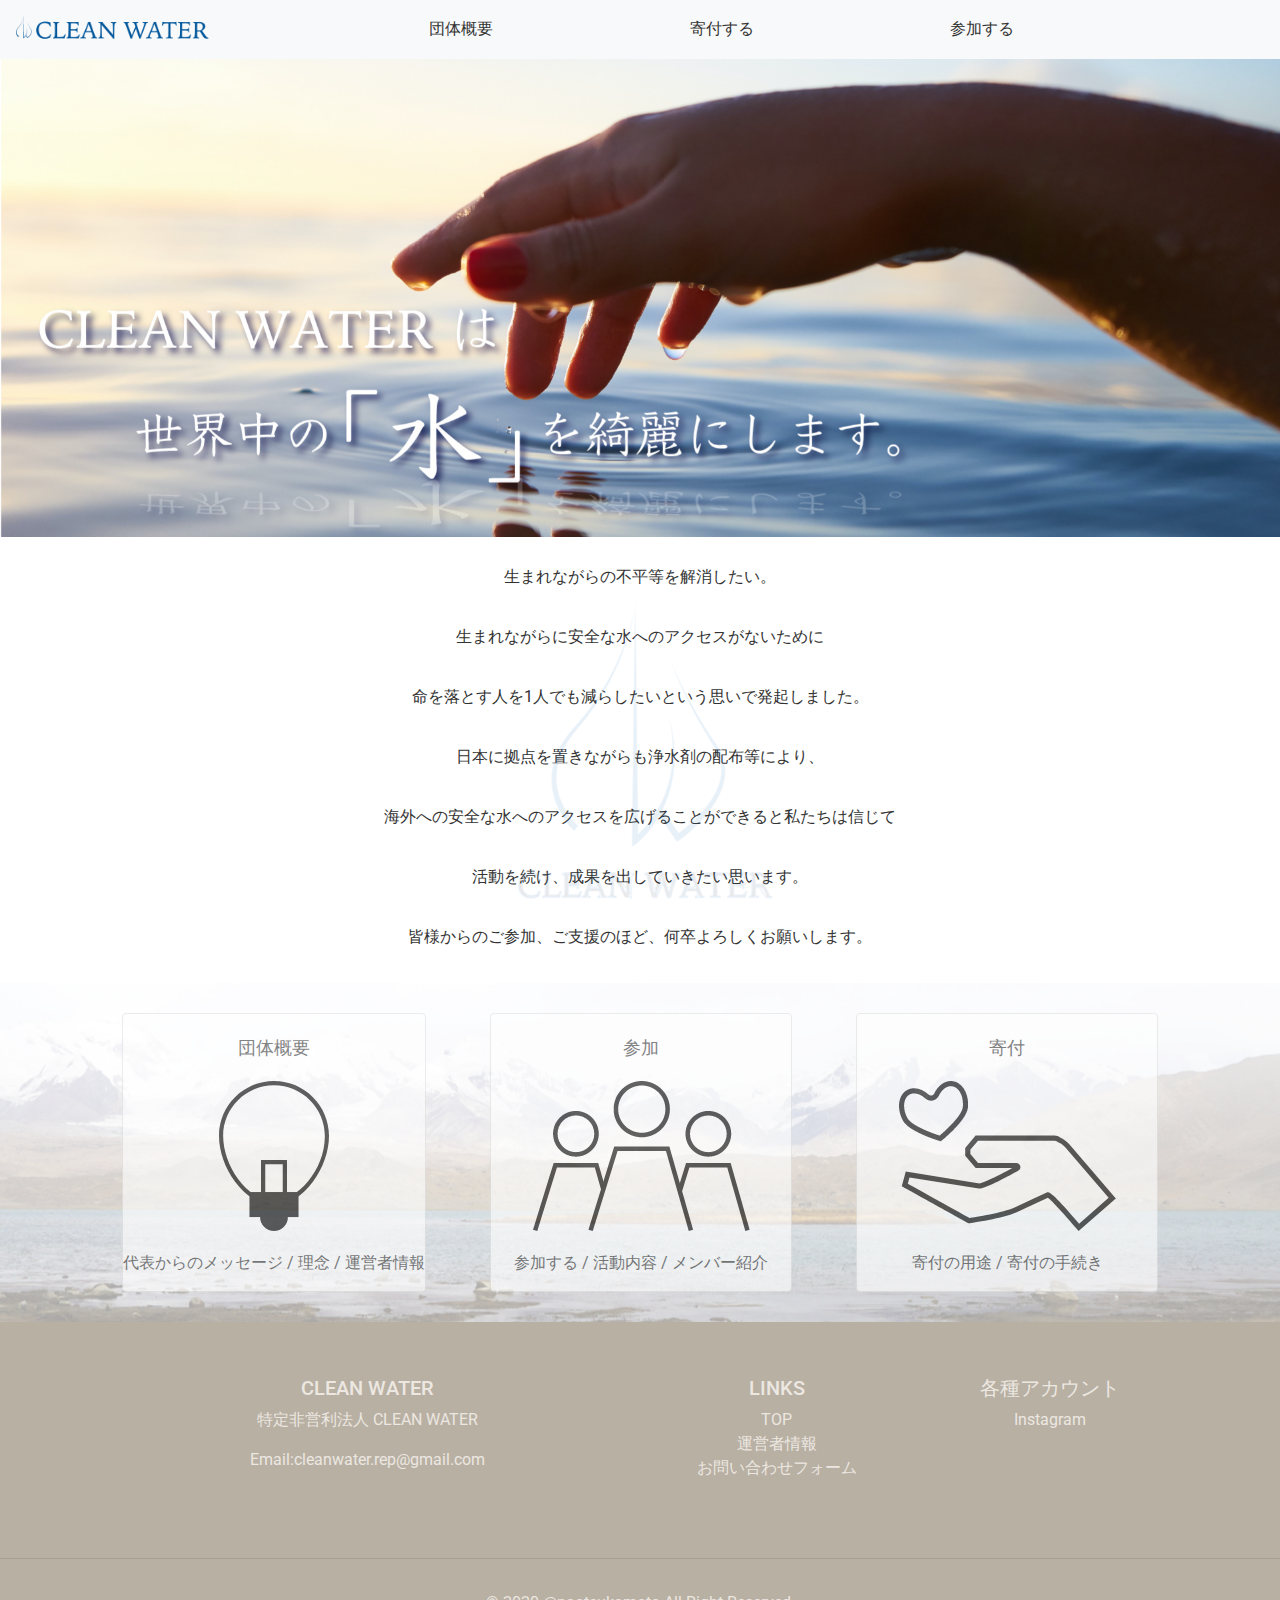
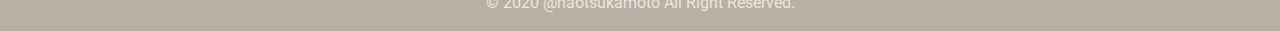
<file: index.html>
<!doctype html>
<!--
  Material Design Lite
  Copyright 2015 Google Inc. All rights reserved.

  Licensed under the Apache License, Version 2.0 (the "License");
  you may not use this file except in compliance with the License.
  You may obtain a copy of the License at

      https://www.apache.org/licenses/LICENSE-2.0

  Unless required by applicable law or agreed to in writing, software
  distributed under the License is distributed on an "AS IS" BASIS,
  WITHOUT WARRANTIES OR CONDITIONS OF ANY KIND, either express or implied.
  See the License for the specific language governing permissions and
  limitations under the License
-->

<html lang="ja">
  <head>
    <meta charset="utf-8">
    <meta http-equiv="X-UA-Compatible" content="IE=edge">
    <meta name="description" content="Clean WaterのWEBサイトにようこそ">
    <meta name="viewport" content="width=device-width, initial-scale=1.0, minimum-scale=1.0">
    <title>Clean Water</title>
    <!-- Page styles -->
    <link rel="icon" href="images/cw-logo.ico">
    <link rel="stylesheet" href="https://stackpath.bootstrapcdn.com/bootstrap/4.3.1/css/bootstrap.min.css" integrity="sha384-ggOyR0iXCbMQv3Xipma34MD+dH/1fQ784/j6cY/iJTQUOhcWr7x9JvoRxT2MZw1T" crossorigin="anonymous">
    <link rel="stylesheet" href="https://fonts.googleapis.com/css?family=Roboto:regular,bold,italic,thin,light,bolditalic,black,medium&amp;lang=en">
    <link rel="stylesheet" href="https://fonts.googleapis.com/icon?family=Material+Icons">
    <link rel="stylesheet" href="https://pro.fontawesome.com/releases/v5.10.0/css/all.css" integrity="sha384-AYmEC3Yw5cVb3ZcuHtOA93w35dYTsvhLPVnYs9eStHfGJvOvKxVfELGroGkvsg+p" crossorigin="anonymous"/>
    <link rel="stylesheet" href="https://code.getmdl.io/1.3.0/material.min.css">
    <link rel="stylesheet" href="css/styles.css">
    </style>
  </head>
  <body>

      <!-- ナビゲーション -->
      <div class="navigation">
        <nav class="navbar navbar-light bg-light">
          <a class="navbar-brand" href="/">
            <img class="cw-name" src="images/cw-name.png">
          </a>  
            
          <span class="navbar-link-content"><a href="information">団体概要</a></span>
          <span class="navbar-link-content"><a href="comesoon">寄付する</a></span>
          <span class="navbar-link-content"><a href="about">参加する</a></span>
          

          <button class="navbar-toggler" data-toggle="collapse" type="button">
            <span class="navbar-toggler-icon"></span>
          </button>
          

          
  
          <div class="collapse navbar-collapse" id="navbar">
            <ul class="navbar-nav">
              <li class="nav-item active">
                <a class="nav-link" href="/"> TOP <span class="sr-only">(current)</span></a>
              </li>
              <li class="nav-item">
                <a class="nav-link" href="information">団体概要</a>
              </li>
              <li class="nav-item">
                <a class="nav-link" href="comesoon">寄付する</a>
              </li>
              <li class="nav-item">
                <a class="nav-link" href="about">参加する</a>
              </li>
            </ul>
          </div>
        </nav>

      </div>

      <!-- topメイン画像 -->
      <div class="logo-font ">
        <img class="cw-logo" src="images/cw-top-main.png">
      </div>         

      <!-- メインコンテンツ -->

      <div class="container-fluid"> 
        <div class="container-message-box">
          <div class="container-message-bg"></div>
          <p class="container-message">
            生まれながらの不平等を解消したい。</br>
            生まれながらに安全な水へのアクセスがないために</br>
            命を落とす人を1人でも減らしたいという思いで発起しました。</br>
            日本に拠点を置きながらも浄水剤の配布等により、</br>
            海外への安全な水へのアクセスを広げることができると私たちは信じて</br>
            活動を続け、成果を出していきたい思います。</br>
            皆様からのご参加、ご支援のほど、何卒よろしくお願いします。
          </p>
        </div>  
        <div class="three-card-block">
          <div class="three-card-block-bg"></div>
            <div class="card">
              <a href="information">
                <p class="card-title">団体概要</p>
                <div class="card-pic"><img src="images/information.png"></div>
                <p>代表からのメッセージ / 理念 / 運営者情報</p>
              </a>
            </div>
            <div class="card">
              <a href="about">
                <p class="card-title">参加</p>
                <div class="card-pic "><img src="images/about.png"></div>
                <p>参加する / 活動内容 / メンバー紹介</p>
              </a>
            </div>
            
            <div class="card">
              <a href="comesoon">
                <p class="card-title">寄付</p>
                <div class="card-pic"><img src="images/support.png"></div>
                <p>寄付の用途 / 寄付の手続き</p>
              </a>
            </div>
        </div>
      </div>

        


        <!-- Footer -->
        <footer class="text-center text-lg-start">
          <!-- Grid container -->
          <div class="container p-4">
            <!--Grid row-->
            <div class="row">
              <!--Grid column-->
              <div class="col-lg-6 col-md-12 mb-4 mb-md-0">
                <h5 class="text-uppercase">CLEAN WATER</h5>

                <p>
                  特定非営利法人  CLEAN WATER
                </p>
                <p>
                  Email:cleanwater.rep@gmail.com
                </p>
              </div>
              <!--Grid column-->

              <!--Grid column-->
              <div class="col-lg-3 col-md-6 mb-4 mb-md-0">
                <h5 class="text-uppercase">Links</h5>

                <ul class="list-unstyled mb-0">
                  <li>
                    <a href="/">TOP</a>
                  </li>
                  <li>
                    <a href="information">運営者情報</a>
                  </li>
                  <li>
                    <a href="https://forms.gle/Z8Mye9Pt8B7RSf8Y7" target="_blank">お問い合わせフォーム</a>
                  </li>
                  
                </ul>
              </div>
              <!--Grid column-->

              <!--Grid column-->
              <div class="col-lg-3 col-md-6 mb-4 mb-md-0">
                <h5 class="text-uppercase">各種アカウント</h5>

                <ul class="list-unstyled mb-0">
                  <li>
                    <a href="https://www.instagram.com/cleanwater.rep/" target="_blank"><i class="fab fa-instagram"></i>Instagram</a>
                  </li>
                  <!-- <li>
                    <a href="#!" class="text-dark">Link 2</a>
                  </li>
                  <li>
                    <a href="#!" class="text-dark">Link 3</a>
                  </li>
                  <li>
                    <a href="#!" class="text-dark">Link 4</a>
                  </li> -->
                </ul>
              </div>
              <!--Grid column-->
            </div>
            <!--Grid row-->
          </div>
          <!-- Grid container -->

          <hr>

          <!-- Copyright -->
          <div class="text-center p-3" style="background-color: #B8B0A3">
            © 2020 <a href="https://github.com/naotsukamoto">@naotsukamoto</a> All Right Reserved.
          </div>
          <!-- Copyright -->
        </footer>
        <!-- Footer -->
      </div>
    
    <script src="https://code.getmdl.io/1.3.0/material.min.js"></script>
    <script type="text/javascript" src="js/main.js"></script>
  </body>
</html>
</file>
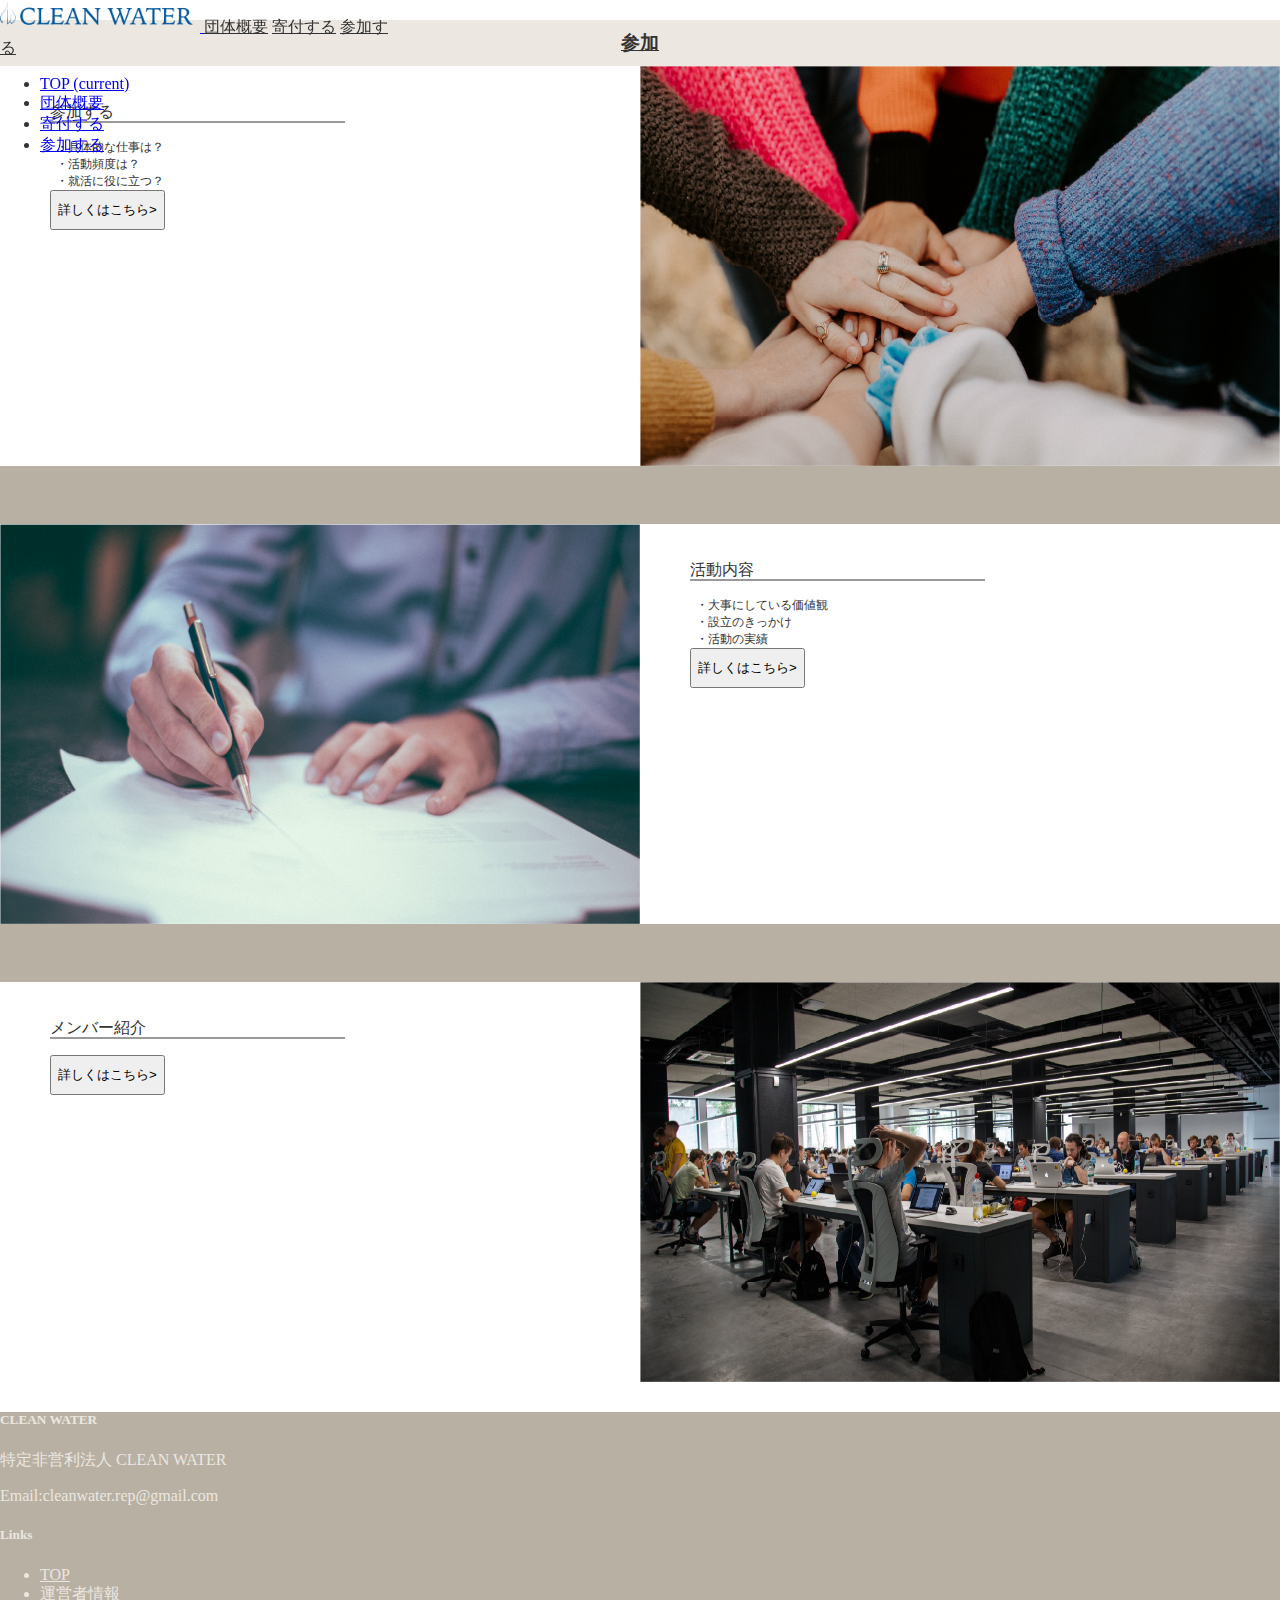
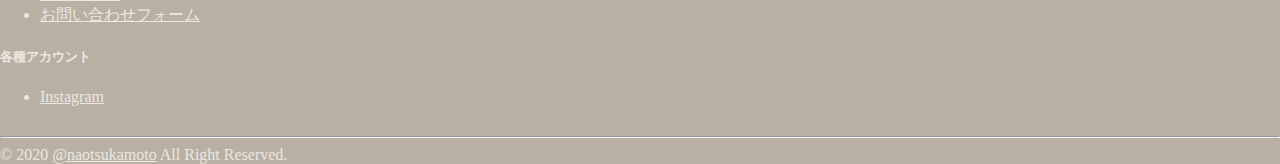
<file: about.html>
<html lang="ja">
  <head>
    <meta charset="utf-8">
    <meta http-equiv="X-UA-Compatible" content="IE=edge">
    <meta name="description" content="Clean WaterのWEBサイトにようこそ">
    <meta name="viewport" content="width=device-width, initial-scale=1.0, minimum-scale=1.0">
    <title>Clean Water</title>

    <!-- Page styles -->
    <link rel="icon" href="images/cw-logo.ico">
    <link rel="stylesheet" href="https://fonts.googleapis.com/css?family=Roboto:regular,bold,italic,thin,light,bolditalic,black,medium&amp;lang=en">
    <link rel="stylesheet" href="https://fonts.googleapis.com/icon?family=Material+Icons">
    <link rel="stylesheet" href="https://pro.fontawesome.com/releases/v5.10.0/css/all.css" integrity="sha384-AYmEC3Yw5cVb3ZcuHtOA93w35dYTsvhLPVnYs9eStHfGJvOvKxVfELGroGkvsg+p" crossorigin="anonymous"/>
    <link rel="stylesheet" href="https://code.getmdl.io/1.3.0/material.min.css">
    <link rel="stylesheet" href="css/styles.css">
    <link rel="stylesheet" href="https://stackpath.bootstrapcdn.com/bootstrap/4.5.0/css/bootstrap.min.css" integrity="sha384-9aIt2nRpC12Uk9gS9baDl411NQApFmC26EwAOH8WgZl5MYYxFfc+NcPb1dKGj7Sk" crossorigin="anonymous">  
    <script src="https://code.jquery.com/jquery-3.3.1.slim.min.js" integrity="sha384-q8i/X+965DzO0rT7abK41JStQIAqVgRVzpbzo5smXKp4YfRvH+8abtTE1Pi6jizo" crossorigin="anonymous"></script>
    <script src="https://cdnjs.cloudflare.com/ajax/libs/popper.js/1.14.7/umd/popper.min.js" integrity="sha384-UO2eT0CpHqdSJQ6hJty5KVphtPhzWj9WO1clHTMGa3JDZwrnQq4sF86dIHNDz0W1" crossorigin="anonymous"></script>
    <script src="https://stackpath.bootstrapcdn.com/bootstrap/4.3.1/js/bootstrap.min.js" integrity="sha384-JjSmVgyd0p3pXB1rRibZUAYoIIy6OrQ6VrjIEaFf/nJGzIxFDsf4x0xIM+B07jRM" crossorigin="anonymous"></script>
  </head>
  <body>
    <div class="mdl-layout mdl-js-layout mdl-layout--fixed-header">

        <!-- ナビゲーション -->
        <div class="navigation">
            <nav class="navbar navbar-light bg-light">
            <a class="navbar-brand" href="/">
                <img class="cw-name" src="images/cw-name.png">
            </a>  
                
            <span class="navbar-link-content"><a href="information">団体概要</a></span>
            <span class="navbar-link-content"><a href="comesoon">寄付する</a></span>
            <span class="navbar-link-content"><a href="about">参加する</a></span>
            

            <button class="navbar-toggler" data-toggle="collapse" type="button">
                <span class="navbar-toggler-icon"></span>
            </button>
    
            <div class="collapse navbar-collapse" id="navbar">
                <ul class="navbar-nav">
                <li class="nav-item active">
                    <a class="nav-link" href="/"> TOP <span class="sr-only">(current)</span></a>
                </li>
                <li class="nav-item">
                    <a class="nav-link" href="information">団体概要</a>
                </li>
                <li class="nav-item">
                    <a class="nav-link" href="comesoon">寄付する</a>
                </li>
                <li class="nav-item">
                    <a class="nav-link" href="about">参加する</a>
                </li>
                </ul>
            </div>
            </nav>

        </div>

        <!-- 参加するページへの各リンク -->

        <h3 class="page-title">参加</h3>

        <div class="content">
        
            <div class="link-box">
                <img class="about-pic" src="images/about-entry.png">
                <div class="about-text-box">
                    <p class="about-text-tile">参加する</p>
                    <p class="about-text">・具体的な仕事は？</p>
                    <p class="about-text">・活動頻度は？</p>
                    <p class="about-text">・就活に役に立つ？</p>
                    <a href="comesoon"><button type="button" class="btn btn-light">詳しくはこちら></button></a>
                </div>

            </div>
            
            <p class="border">aa</p>

            <div class="link-box">
                <img class="about-pic" src="images/about-activity.png">
                <div class="about-text-box">
                    <p class="about-text-tile">活動内容</p>
                    <p class="about-text">・大事にしている価値観</p>
                    <p class="about-text">・設立のきっかけ</p>
                    <p class="about-text">・活動の実績</p>
                    <a href="comesoon"><button type="button" class="btn btn-light">詳しくはこちら></button></a>
                </div>
            </div>

            <p class="border">aa</p>

            <div class="link-box">
                <img class="about-pic" src="images/about-member.png">
                <div class="about-text-box">
                    <p class="about-text-tile">メンバー紹介</p>
                    
                    <a href="member"><button type="button" class="btn btn-light">詳しくはこちら></button></a>
                </div>

            </div>
        </div>



        <!-- Footer -->
        <footer class="text-center text-lg-start">
        <!-- Grid container -->
        <div class="container p-4">
            <!--Grid row-->
            <div class="row">
            <!--Grid column-->
            <div class="col-lg-6 col-md-12 mb-4 mb-md-0">
                <h5 class="text-uppercase">CLEAN WATER</h5>

                <p>
                特定非営利法人  CLEAN WATER
                </p>
                <p>
                Email:cleanwater.rep@gmail.com
                </p>
            </div>
            <!--Grid column-->

            <!--Grid column-->
            <div class="col-lg-3 col-md-6 mb-4 mb-md-0">
                <h5 class="text-uppercase">Links</h5>

                <ul class="list-unstyled mb-0">
                <li>
                    <a href="/">TOP</a>
                </li>
                <li>
                    <a href="information">運営者情報</a>
                </li>
                <li>
                    <a href="https://forms.gle/Z8Mye9Pt8B7RSf8Y7" target="_blank">お問い合わせフォーム</a>
                </li>
                
                </ul>
            </div>
            <!--Grid column-->

            <!--Grid column-->
            <div class="col-lg-3 col-md-6 mb-4 mb-md-0">
                <h5 class="text-uppercase">各種アカウント</h5>

                <ul class="list-unstyled mb-0">
                <li>
                    <a href="https://www.instagram.com/cleanwater.rep/" target="_blank"><i class="fab fa-instagram"></i>Instagram</a>
                </li>
                <!-- <li>
                    <a href="#!" class="text-dark">Link 2</a>
                </li>
                <li>
                    <a href="#!" class="text-dark">Link 3</a>
                </li>
                <li>
                    <a href="#!" class="text-dark">Link 4</a>
                </li> -->
                </ul>
            </div>
            <!--Grid column-->
            </div>
            <!--Grid row-->
        </div>
        <!-- Grid container -->

        <hr>

        <!-- Copyright -->
        <div class="text-center p-3" style="background-color: #B8B0A3">
            © 2020 <a href="https://github.com/naotsukamoto">@naotsukamoto</a> All Right Reserved.
        </div>
        <!-- Copyright -->
        </footer>
        <!-- Footer -->

        </div>
    </div>
    
    <script src="https://code.getmdl.io/1.3.0/material.min.js"></script>
    <script type="text/javascript" src="js/main.js"></script>
    </body>
</html>
</file>
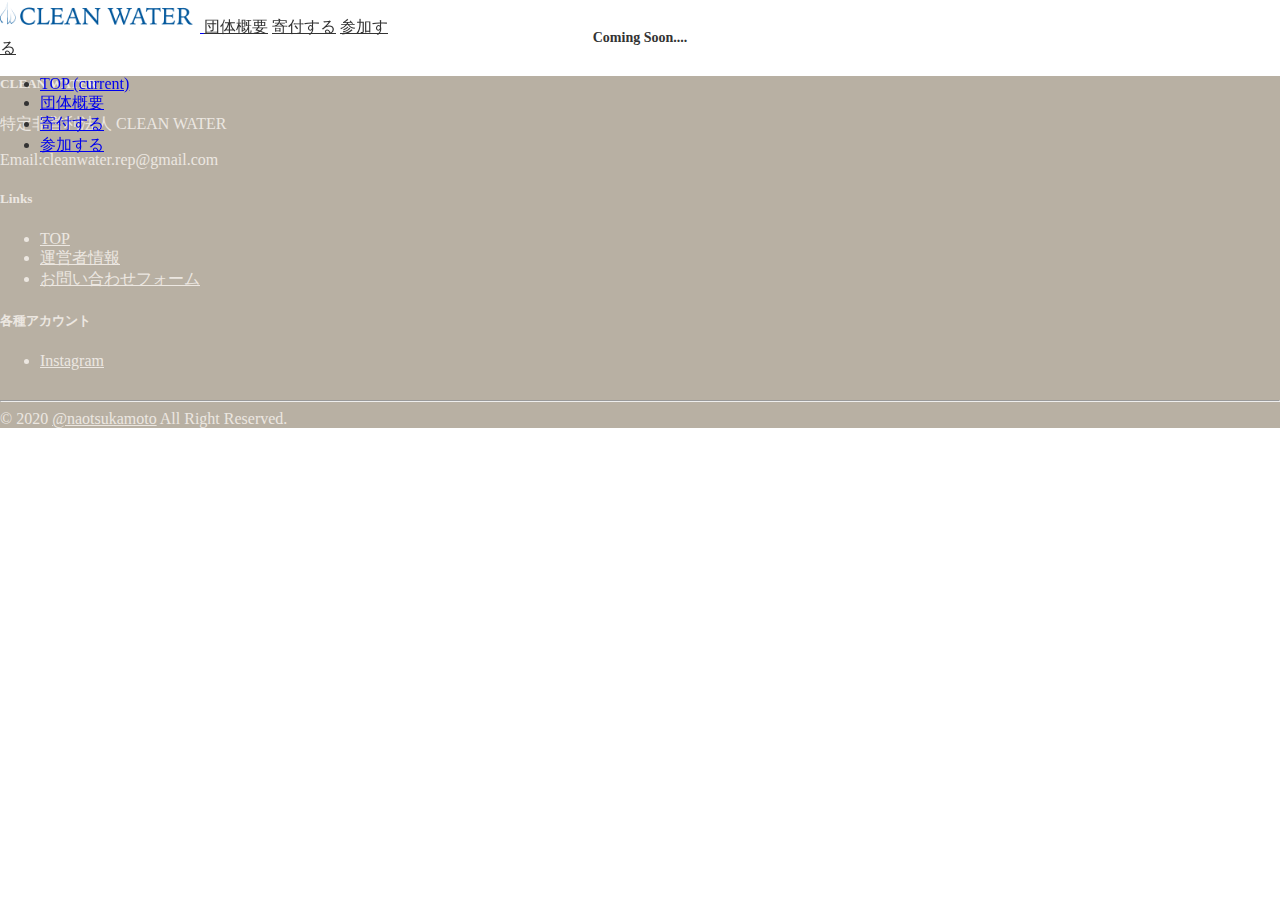
<file: comesoon.html>
<html lang="ja">
  <head>
    <meta charset="utf-8">
    <meta http-equiv="X-UA-Compatible" content="IE=edge">
    <meta name="description" content="Clean WaterのWEBサイトにようこそ">
    <meta name="viewport" content="width=device-width, initial-scale=1.0, minimum-scale=1.0">
    <title>Clean Water</title>

    <!-- Page styles -->
    <link rel="icon" href="images/cw-logo.ico">
    <link rel="stylesheet" href="https://fonts.googleapis.com/css?family=Roboto:regular,bold,italic,thin,light,bolditalic,black,medium&amp;lang=en">
    <link rel="stylesheet" href="https://fonts.googleapis.com/icon?family=Material+Icons">
    <link rel="stylesheet" href="https://pro.fontawesome.com/releases/v5.10.0/css/all.css" integrity="sha384-AYmEC3Yw5cVb3ZcuHtOA93w35dYTsvhLPVnYs9eStHfGJvOvKxVfELGroGkvsg+p" crossorigin="anonymous"/>
    <link rel="stylesheet" href="https://code.getmdl.io/1.3.0/material.min.css">
    <link rel="stylesheet" href="css/styles.css">
    <link rel="stylesheet" href="https://stackpath.bootstrapcdn.com/bootstrap/4.5.0/css/bootstrap.min.css" integrity="sha384-9aIt2nRpC12Uk9gS9baDl411NQApFmC26EwAOH8WgZl5MYYxFfc+NcPb1dKGj7Sk" crossorigin="anonymous">  
    <script src="https://stackpath.bootstrapcdn.com/bootstrap/4.5.0/js/bootstrap.min.js" integrity="sha384-OgVRvuATP1z7JjHLkuOU7Xw704+h835Lr+6QL9UvYjZE3Ipu6Tp75j7Bh/kR0JKI" crossorigin="anonymous"></script>
  </head>
  <body>
    <div class="mdl-layout mdl-js-layout mdl-layout--fixed-header">

      <!-- ナビゲーション -->
      <div class="navigation">
        <nav class="navbar navbar-light bg-light">
          <a class="navbar-brand" href="/">
            <img class="cw-name" src="images/cw-name.png">
          </a>  
            
          <span class="navbar-link-content"><a href="information">団体概要</a></span>
          <span class="navbar-link-content"><a href="comesoon">寄付する</a></span>
          <span class="navbar-link-content"><a href="about">参加する</a></span>
          

          <button class="navbar-toggler" data-toggle="collapse" type="button">
            <span class="navbar-toggler-icon"></span>
          </button>
  
          <div class="collapse navbar-collapse" id="navbar">
            <ul class="navbar-nav">
              <li class="nav-item active">
                <a class="nav-link" href="/"> TOP <span class="sr-only">(current)</span></a>
              </li>
              <li class="nav-item">
                <a class="nav-link" href="information">団体概要</a>
              </li>
              <li class="nav-item">
                <a class="nav-link" href="comesoon">寄付する</a>
              </li>
              <li class="nav-item">
                <a class="nav-link" href="about">参加する</a>
              </li>
            </ul>
          </div>
        </nav>

      </div>

      <!-- <503 content> -->
          
        <p class="coming-msg">Coming Soon....</p>

        <!-- Footer -->
        <footer class="text-center text-lg-start">
        <!-- Grid container -->
        <div class="container p-4">
            <!--Grid row-->
            <div class="row">
            <!--Grid column-->
            <div class="col-lg-6 col-md-12 mb-4 mb-md-0">
                <h5 class="text-uppercase">CLEAN WATER</h5>

                <p>
                特定非営利法人  CLEAN WATER
                </p>
                <p>
                Email:cleanwater.rep@gmail.com
                </p>
            </div>
            <!--Grid column-->

            <!--Grid column-->
            <div class="col-lg-3 col-md-6 mb-4 mb-md-0">
                <h5 class="text-uppercase">Links</h5>

                <ul class="list-unstyled mb-0">
                <li>
                    <a href="/">TOP</a>
                </li>
                <li>
                    <a href="information">運営者情報</a>
                </li>
                <li>
                    <a href="https://forms.gle/Z8Mye9Pt8B7RSf8Y7" target="_blank">お問い合わせフォーム</a>
                </li>
                
                </ul>
            </div>
            <!--Grid column-->

            <!--Grid column-->
            <div class="col-lg-3 col-md-6 mb-4 mb-md-0">
                <h5 class="text-uppercase">各種アカウント</h5>

                <ul class="list-unstyled mb-0">
                <li>
                    <a href="https://www.instagram.com/cleanwater.rep/" target="_blank"><i class="fab fa-instagram"></i>Instagram</a>
                </li>
                <!-- <li>
                    <a href="#!" class="text-dark">Link 2</a>
                </li>
                <li>
                    <a href="#!" class="text-dark">Link 3</a>
                </li>
                <li>
                    <a href="#!" class="text-dark">Link 4</a>
                </li> -->
                </ul>
            </div>
            <!--Grid column-->
            </div>
            <!--Grid row-->
        </div>
        <!-- Grid container -->

        <hr>

        <!-- Copyright -->
        <div class="text-center p-3" style="background-color: #B8B0A3">
            © 2020 <a href="https://github.com/naotsukamoto">@naotsukamoto</a> All Right Reserved.
        </div>
        <!-- Copyright -->
        </footer>
        <!-- Footer -->

        </div>
    </div>
    
    <script src="https://code.getmdl.io/1.3.0/material.min.js"></script>
    <script type="text/javascript" src="js/main.js"></script>
    </body>
</html>
</file>
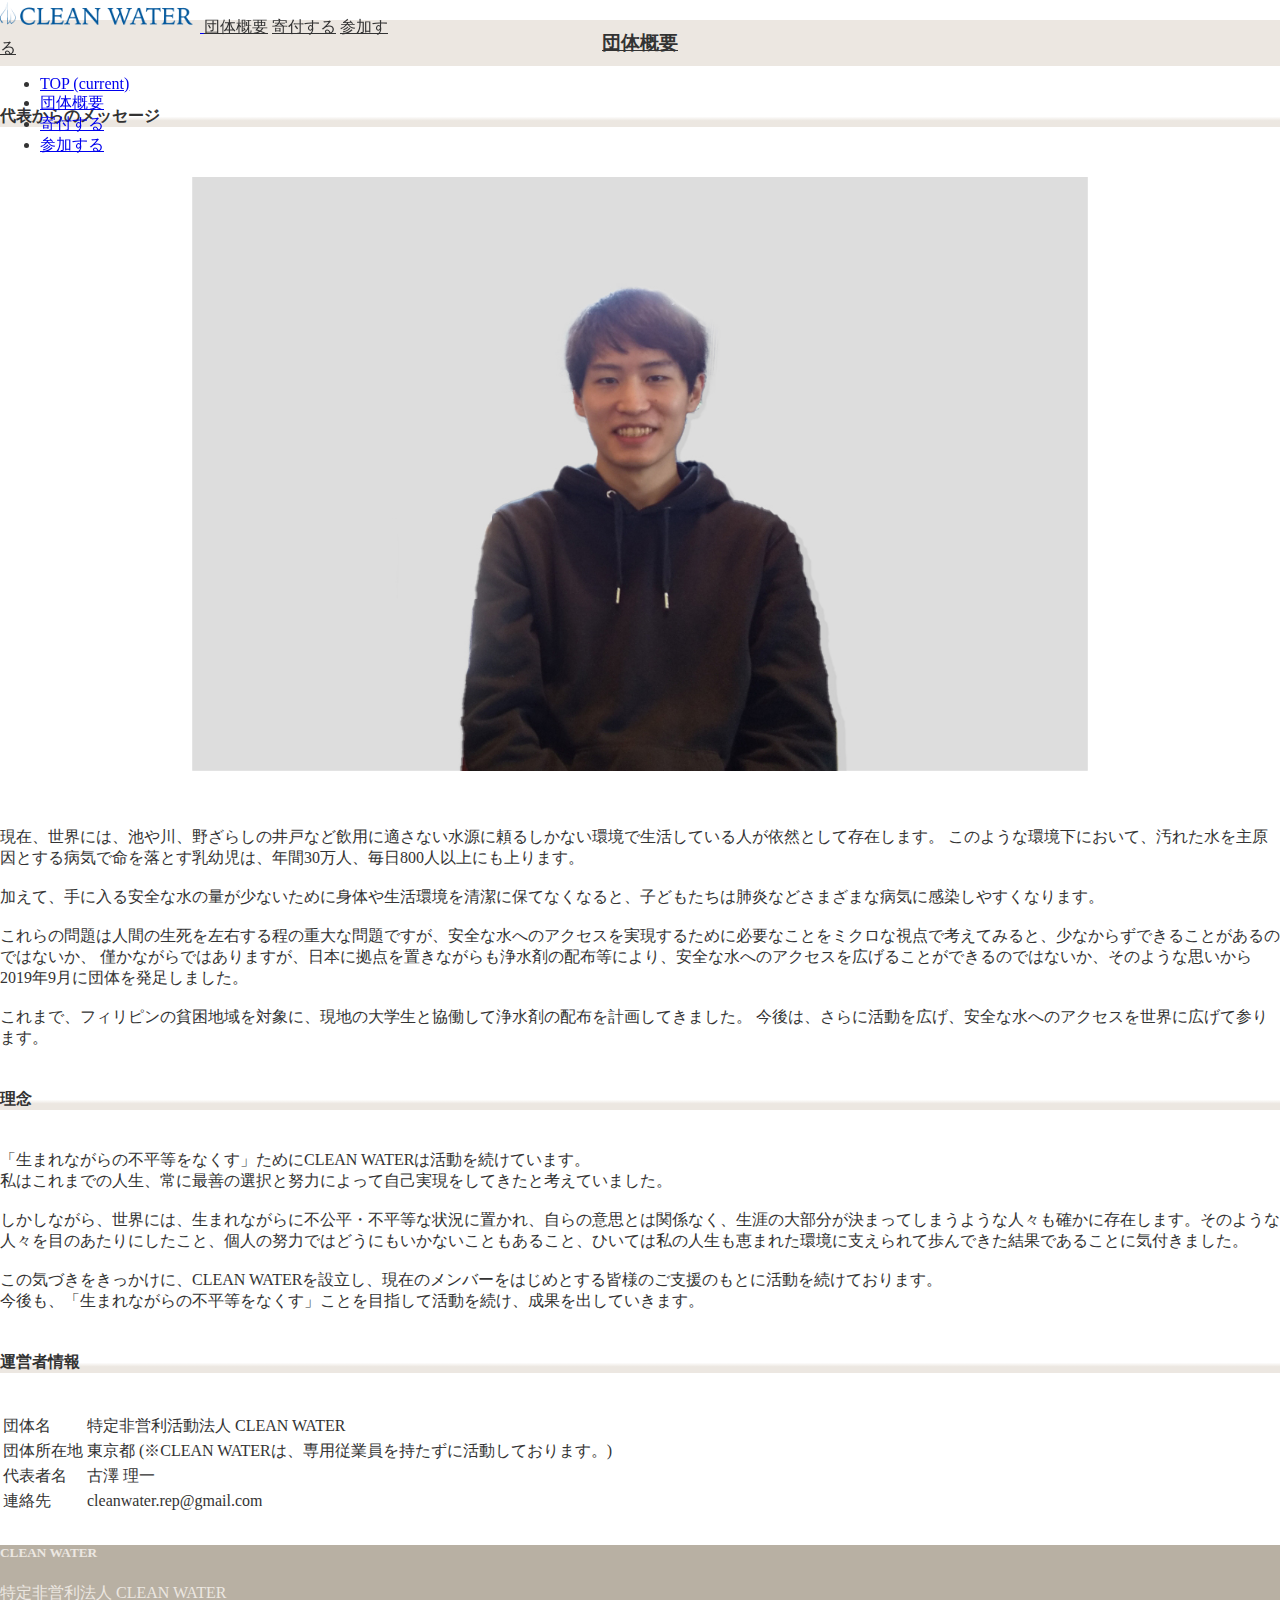
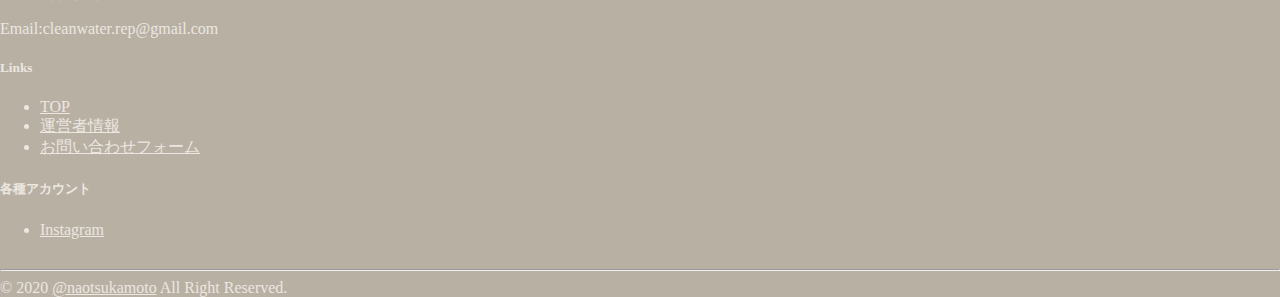
<file: information.html>
<html lang="ja">
  <head>
    <meta charset="utf-8">
    <meta http-equiv="X-UA-Compatible" content="IE=edge">
    <meta name="description" content="Clean WaterのWEBサイトにようこそ">
    <meta name="viewport" content="width=device-width, initial-scale=1.0, minimum-scale=1.0">
    <title>Clean Water</title>

    <!-- Page styles -->
    <link rel="icon" href="images/cw-logo.ico">
    <link rel="stylesheet" href="https://fonts.googleapis.com/css?family=Roboto:regular,bold,italic,thin,light,bolditalic,black,medium&amp;lang=en">
    <link rel="stylesheet" href="https://fonts.googleapis.com/icon?family=Material+Icons">
    <link rel="stylesheet" href="https://pro.fontawesome.com/releases/v5.10.0/css/all.css" integrity="sha384-AYmEC3Yw5cVb3ZcuHtOA93w35dYTsvhLPVnYs9eStHfGJvOvKxVfELGroGkvsg+p" crossorigin="anonymous"/>
    <link rel="stylesheet" href="https://code.getmdl.io/1.3.0/material.min.css">
    <link rel="stylesheet" href="css/styles.css">
    <link rel="stylesheet" href="https://stackpath.bootstrapcdn.com/bootstrap/4.5.0/css/bootstrap.min.css" integrity="sha384-9aIt2nRpC12Uk9gS9baDl411NQApFmC26EwAOH8WgZl5MYYxFfc+NcPb1dKGj7Sk" crossorigin="anonymous">  
    <script src="https://stackpath.bootstrapcdn.com/bootstrap/4.5.0/js/bootstrap.min.js" integrity="sha384-OgVRvuATP1z7JjHLkuOU7Xw704+h835Lr+6QL9UvYjZE3Ipu6Tp75j7Bh/kR0JKI" crossorigin="anonymous"></script>
  </head>
  <body>
    <div class="mdl-layout mdl-js-layout mdl-layout--fixed-header">

      <!-- ナビゲーション -->
      <div class="navigation">
        <nav class="navbar navbar-light bg-light">
          <a class="navbar-brand" href="/">
            <img class="cw-name" src="images/cw-name.png">
          </a>  
            
          <span class="navbar-link-content"><a href="information">団体概要</a></span>
          <span class="navbar-link-content"><a href="comesoon">寄付する</a></span>
          <span class="navbar-link-content"><a href="about">参加する</a></span>
          

          <button class="navbar-toggler" data-toggle="collapse" type="button">
            <span class="navbar-toggler-icon"></span>
          </button>
          

          
  
          <div class="collapse navbar-collapse" id="navbar">
            <ul class="navbar-nav">
              <li class="nav-item active">
                <a class="nav-link" href="/"> TOP <span class="sr-only">(current)</span></a>
              </li>
              <li class="nav-item">
                <a class="nav-link" href="information">団体概要</a>
              </li>
              <li class="nav-item">
                <a class="nav-link" href="comesoon">寄付する</a>
              </li>
              <li class="nav-item">
                <a class="nav-link" href="about">参加する</a>
              </li>
            </ul>
          </div>
        </nav>

      </div>



      <h3 class="page-title">団体概要</h3>

      <div class="container">
  
        <h4 class="description-section-title">代表からのメッセージ</h3>
        <div class="cw-representative-box">
          <img class="cw-representative-img" src="images/representative.jpg">
        </div>
        <p>現在、世界には、池や川、野ざらしの井戸など飲用に適さない水源に頼るしかない環境で生活している人が依然として存在します。
          このような環境下において、汚れた水を主原因とする病気で命を落とす乳幼児は、年間30万人、毎日800人以上にも上ります。<br>
          <br>
          加えて、手に入る安全な水の量が少ないために身体や生活環境を清潔に保てなくなると、子どもたちは肺炎などさまざまな病気に感染しやすくなります。<br>
          <br>
          これらの問題は人間の生死を左右する程の重大な問題ですが、安全な水へのアクセスを実現するために必要なことをミクロな視点で考えてみると、少なからずできることがあるのではないか、 僅かながらではありますが、日本に拠点を置きながらも浄水剤の配布等により、安全な水へのアクセスを広げることができるのではないか、そのような思いから2019年9月に団体を発足しました。 <br>
          <br>
          これまで、フィリピンの貧困地域を対象に、現地の大学生と協働して浄水剤の配布を計画してきました。 
          今後は、さらに活動を広げ、安全な水へのアクセスを世界に広げて参ります。</p>


        <h4 class="description-section-title">理念</h4>
        <p>「生まれながらの不平等をなくす」ためにCLEAN WATERは活動を続けています。<br>
          私はこれまでの人生、常に最善の選択と努力によって自己実現をしてきたと考えていました。<br>
          <br>
          しかしながら、世界には、生まれながらに不公平・不平等な状況に置かれ、自らの意思とは関係なく、生涯の大部分が決まってしまうような人々も確かに存在します。そのような人々を目のあたりにしたこと、個人の努力ではどうにもいかないこともあること、ひいては私の人生も恵まれた環境に支えられて歩んできた結果であることに気付きました。<br>
          <br>
          この気づきをきっかけに、CLEAN WATERを設立し、現在のメンバーをはじめとする皆様のご支援のもとに活動を続けております。<br>
          今後も、「生まれながらの不平等をなくす」ことを目指して活動を続け、成果を出していきます。</p>


        <h4 class="description-section-title">運営者情報</h4>
        <div class="cw-table-div">
          <table class="cw-table table table-striped">
            <!-- <caption>運営者情報</caption> -->
            <tr><td>団体名</td><td>特定非営利活動法人 CLEAN WATER</td></tr>
            <tr><td>団体所在地</td><td>東京都 (※CLEAN WATERは、専用従業員を持たずに活動しております。)</td></tr>
            <tr><td>代表者名</td><td>古澤 理一</td></tr>
            <tr><td>連絡先</td><td>cleanwater.rep@gmail.com</td></tr>
          </table>
        </div>
      </div>

       <!-- Footer -->
       <footer class="text-center text-lg-start">
        <!-- Grid container -->
        <div class="container p-4">
          <!--Grid row-->
          <div class="row">
            <!--Grid column-->
            <div class="col-lg-6 col-md-12 mb-4 mb-md-0">
              <h5 class="text-uppercase">CLEAN WATER</h5>

              <p>
                特定非営利法人  CLEAN WATER
              </p>
              <p>
                Email:cleanwater.rep@gmail.com
              </p>
            </div>
            <!--Grid column-->

            <!--Grid column-->
            <div class="col-lg-3 col-md-6 mb-4 mb-md-0">
              <h5 class="text-uppercase">Links</h5>

              <ul class="list-unstyled mb-0">
                <li>
                  <a href="/">TOP</a>
                </li>
                <li>
                  <a href="information">運営者情報</a>
                </li>
                <li>
                  <a href="https://forms.gle/Z8Mye9Pt8B7RSf8Y7" target="_blank">お問い合わせフォーム</a>
                </li>
                
              </ul>
            </div>
            <!--Grid column-->

            <!--Grid column-->
            <div class="col-lg-3 col-md-6 mb-4 mb-md-0">
              <h5 class="text-uppercase">各種アカウント</h5>

              <ul class="list-unstyled mb-0">
                <li>
                  <a href="https://www.instagram.com/cleanwater.rep/" target="_blank"><i class="fab fa-instagram"></i>Instagram</a>
                </li>
                <!-- <li>
                  <a href="#!" class="text-dark">Link 2</a>
                </li>
                <li>
                  <a href="#!" class="text-dark">Link 3</a>
                </li>
                <li>
                  <a href="#!" class="text-dark">Link 4</a>
                </li> -->
              </ul>
            </div>
            <!--Grid column-->
          </div>
          <!--Grid row-->
        </div>
        <!-- Grid container -->

        <hr>

        <!-- Copyright -->
        <div class="text-center p-3" style="background-color: #B8B0A3">
          © 2020 <a href="https://github.com/naotsukamoto">@naotsukamoto</a> All Right Reserved.
        </div>
        <!-- Copyright -->
      </footer>
      <!-- Footer -->

      </div>
    </div>
    
    <script src="https://code.getmdl.io/1.3.0/material.min.js"></script>
    <script type="text/javascript" src="js/main.js"></script>
  </body>
</html>
</file>
<file: css/styles.css>
/**
 * Copyright 2015 Google Inc. All Rights Reserved.
 *
 * Licensed under the Apache License, Version 2.0 (the "License");
 * you may not use this file except in compliance with the License.
 * You may obtain a copy of the License at
 *
 *      http://www.apache.org/licenses/LICENSE-2.0
 *
 * Unless required by applicable law or agreed to in writing, software
 * distributed under the License is distributed on an "AS IS" BASIS,
 * WITHOUT WARRANTIES OR CONDITIONS OF ANY KIND, either express or implied.
 * See the License for the specific language governing permissions and
 * limitations under the License.
 */

  body {
    margin: 0;
    font-family: Hiragino Sans、"ヒラギノ角ゴシック";
    color : #333333;
  }
  
  /* Disable ugly boxes around images in IE10 */
  img{
    border: 0px;
  }


  h3.page-title{
    background-color: #ECE7E1;
    text-align: center;
    margin: 20px 0;
    padding:10px;
    font-weight: bold;
    text-decoration: underline;
    margin-bottom: 0;
  }

  h4.description-section-title{
    margin: 40px 0;
    background: linear-gradient(transparent 50%, #ECE7E1 70%);
    /* ref.) https://saruwakakun.com/html-css/reference/h-design */
  }
  
  /* ::-moz-selection {
    background-color: #6ab344;
    color: #fff;
  }
  
  ::selection {
    background-color: #6ab344;
    color: #fff;
  } */
  
  
  .cw-bk {
    position: relative;
    height: 400px;
    width: auto;
    background: url('../images/cw-bk-2.jpg');
    background-size: cover;
  }
  
  .logo-font {
    font-family: font-family: Hiragino Sans、"ヒラギノ角ゴシック";
    line-height: 1;
    font-weight: 500;
  }
  
  .cw-logo{
    margin: 0 auto;
    text-align: center;
    width: 100%;
  }
  
  

  /* ナビゲーション */
  nav {
    /* left:-40%;
    width:40%; */
    display: block;
    position: fixed;
    top: 0;
    bottom: 0;
    overflow-x: hidden;
    overflow-y: auto;
    -webkit-overflow-scrolling: touch;
    transition: all .5s;
    z-index: 3;
  }

  .navigation{
    max-width: 100%;
  } 

  .navbar-link{
    display: block;
    position: fixed;
    right: 100px;
    width: 100%;
    text-align: right;
  }

  .navbar-link-content:nth-of-type(3){
    margin-right: 20%;
  }

  .navbar-link-content:hover{
    opacity: 0.5;
  }

  .navbar-link-content a {
    color:#333333;
  }

  .navbar-toggler{
    display: none;
  }

  .cw-name{
    width: 200px;
    height: 32px;
  }
  
  /* ナビゲーション終了 */


  .cw-table-div{
    text-align: center;
    font-size:12px;
    margin:0 auto;
    width:100%;
  }

  .message{
    width: 500px;
    margin: 0 auto;
    font-size: 12px ;
    padding-top: 20px;
  }

  .row{
    margin: 30px 0 30px 0;
  }

  /* container */

  .container-fluid{
    text-align: center;
    padding: 0;
  }

  .container-message-box{
    width: 100%;
    position: relative;

  }

  .container-message-bg{
    width: 100%;
    height: 100%;
    background-image: url("../images/cw-logo.png");
    background-repeat: no-repeat;
    background-position: center;
    position: absolute;
    opacity: 0.1;
  }
 
  .container-message{
    margin-top: 10px;
    line-height: 60px;
  }

  .three-card-block{
    text-align: center;  
    position: relative;
    margin: 0 auto;
  }

  .three-card-block-bg{
    width: 100%;
    height: 100%;
    background-image: url("../images/background.png");
    background-repeat: no-repeat;
    background-position: center;
    position: absolute;
    opacity: 0.8;
  }

  .card{
    text-align: center;
    border: solid 1px #e0e0e0;
    margin:30px;
    display: inline-block; 
    opacity:0.6;
  }
  .card a{
    color: #333333;
  }
  .card:hover{
    transition: all 0.3s ease 0s;
    opacity: 0.5;
  }

  .card-pic{
    width:300px;
    margin:0 auto;
    margin-top: 20px;
    margin-bottom: 20px;
  }

  .card-title{
    margin-top: 20px;
    font-size: 18px;
  }

  footer{
    background-color: #B8B0A3;
    color: #ECE7E1;
  }

 

  footer a{
    color: #ECE7E1
  }

  /* <information.html> */

  .cw-representative-box{
    text-align: center;
    margin: 0 auto;
    padding: 10px 0 40px 0;
  }

  .cw-representative-img{
    width: 70%;
  }
  
  /* <503.html> */

  .coming-msg{
    font-size: 14px;
    font-weight: bold;
    text-align: center;
    margin: 30px;
  }

  /* about.html */

  .link-box{
    width:100%;
    display: flex;
    flex-direction: row;
  }

  .link-box:nth-of-type(odd){
    flex-direction: row-reverse;
  }


  .btn{
    height: 40px;    
  }

  .about-pic{
    width: 50%;
    height: 400px;
  }

  .about-text-tile{
    background: linear-gradient(transparent 90%, #999999 70%);
    width: 50%;
  }

  .about-text-box{
    text-align: left;
    margin: 20px 0 0 50px;
    width: 50%;
  }

  .about-text{
    margin: 0 1% 0 1%;
    font-size: 12px;
  }

  .border{
    background-color: #B8B0A3;
    padding: 20px;
    width: 100%;
    color: #B8B0A3;
    margin: 0;
  }

  /* member.html */

  .member-name{
    font-size: 20px;
    font-weight: bold; 
  }

  .member-pic{
    padding: 0 10% 0 10%;
  }
  
  /**** Mobile layout ****/
  @media (max-width: 900px) {

    h4.description-section-title{
      margin: 20px 0;
      background: linear-gradient(transparent 50%, #ECE7E1 70%);
      /* ref.) https://saruwakakun.com/html-css/reference/h-design */
    }
  
    .cw-table{
      font-size:11px;
    }

    .navbar-link-content{
      display:none;
    }

    .navbar-toggler{
      display: block;
    }

    .container-message{
      font-size: 10px;
      line-height: 30px;
     }

   
    .logo-font {
      font-family: 'リュウミン R-KL","游明朝", YuMincho, "ヒラギノ明朝 ProN W3", "Hiragino Mincho ProN", "HG明朝E", "ＭＳ Ｐ明朝", "ＭＳ 明朝", serif ;
      line-height: 1;
      font-weight: 500;
    }

    .row,.text-uppercase{
      margin: 5px 0 5px 0;
    }

    /* <information.html> */
    .cw-representative-box{
      text-align: center;
      padding: 0 0 10px 0;
    }

    .cw-representative-img{
      width: 90%;
    }

    /* about.html */
    
    .link-box{
      flex-direction: column;
      margin-bottom: 10px;
    }

    .link-box:nth-of-type(odd){
      flex-direction: column;
      
    }

    .about-pic{
      height: 400px;
      width: 90%;
      margin: 0 auto;
      margin-bottom: 10px;
    }
  
    .about-text-box{
      margin: 0 auto;
      font-size: 10px;
      width: 90%;
    }

    .about-text-tile{
      margin-bottom: 5px;
      
    }

    .about-text{
      font-size: 11px; 
      margin-bottom: 10px;
      text-align: left;
    }

    button.btn{
      font-size: 10px;
    }

    .border{
      background-color: #B8B0A3;
      padding: 5px;
      width: 100%;
      color: #B8B0A3;
      margin: 0;
    }

    .member-pic{
      padding:0px;
    }
</file>
